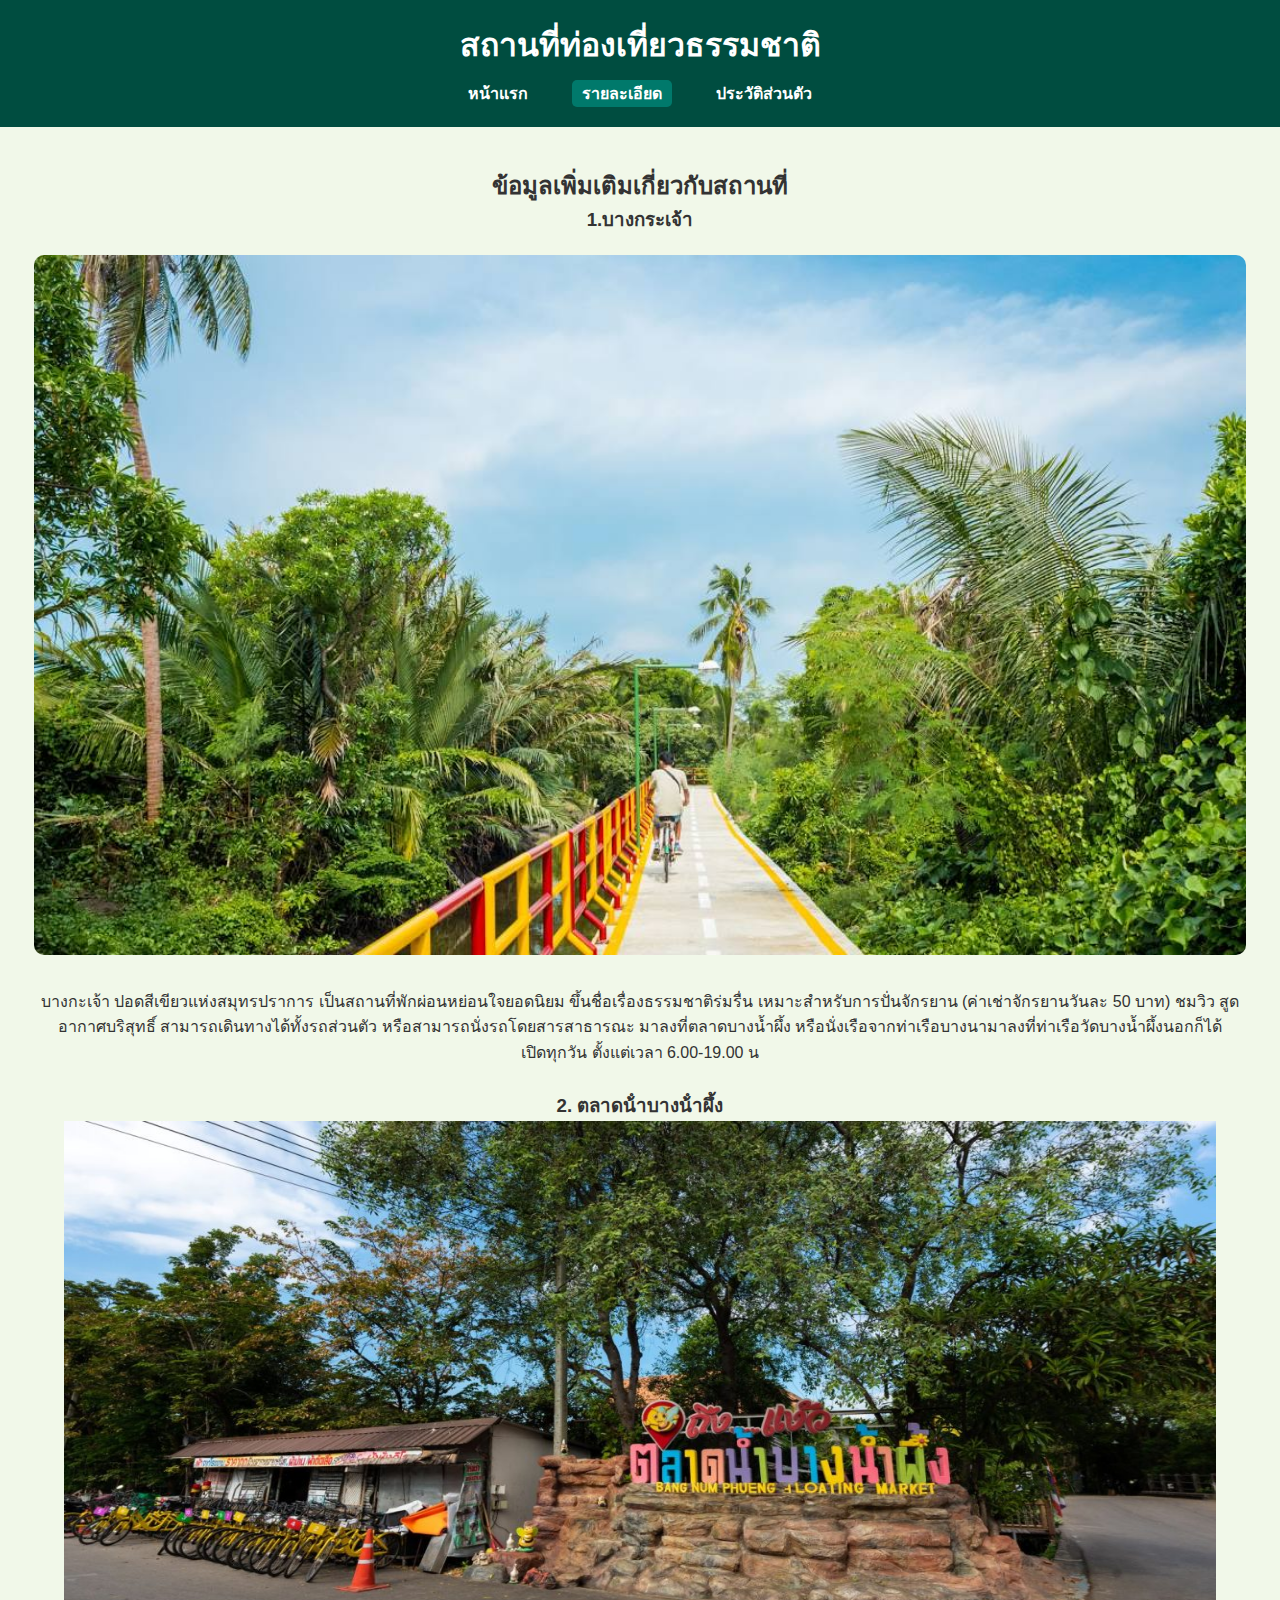
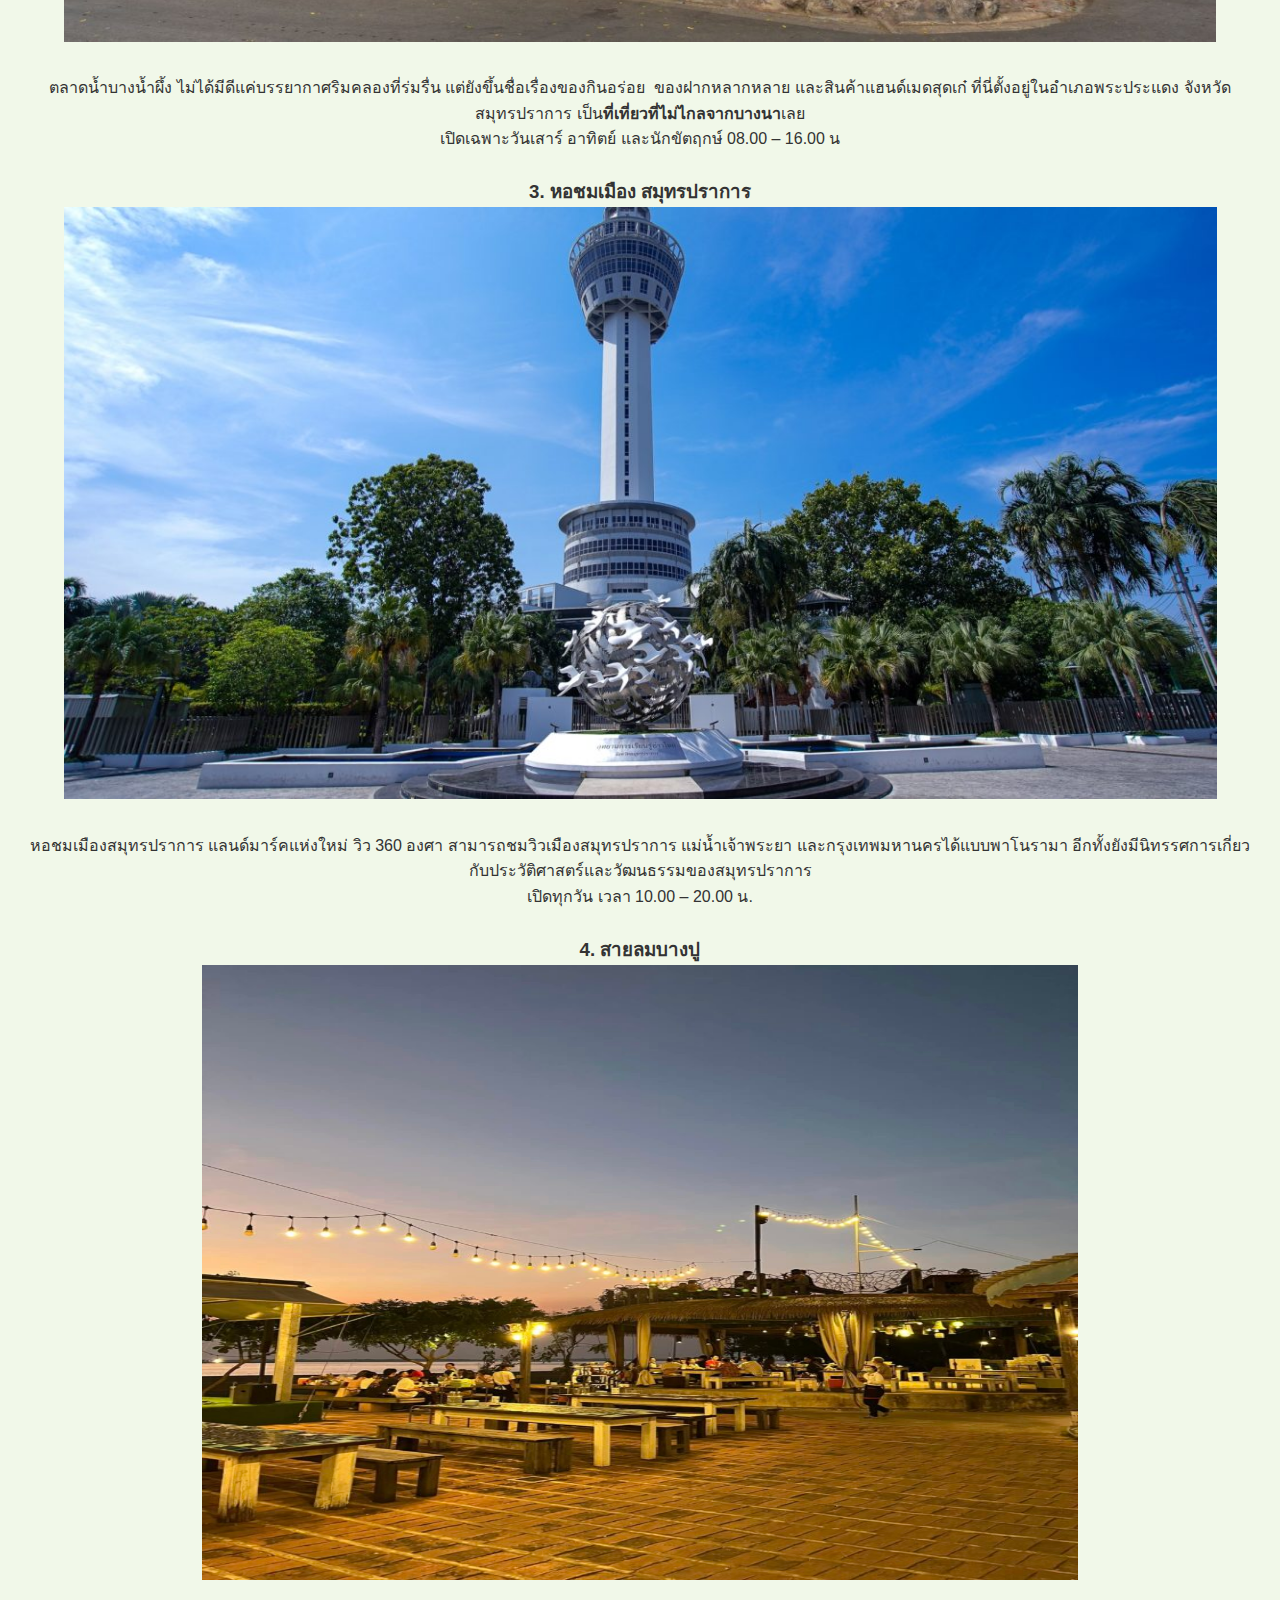
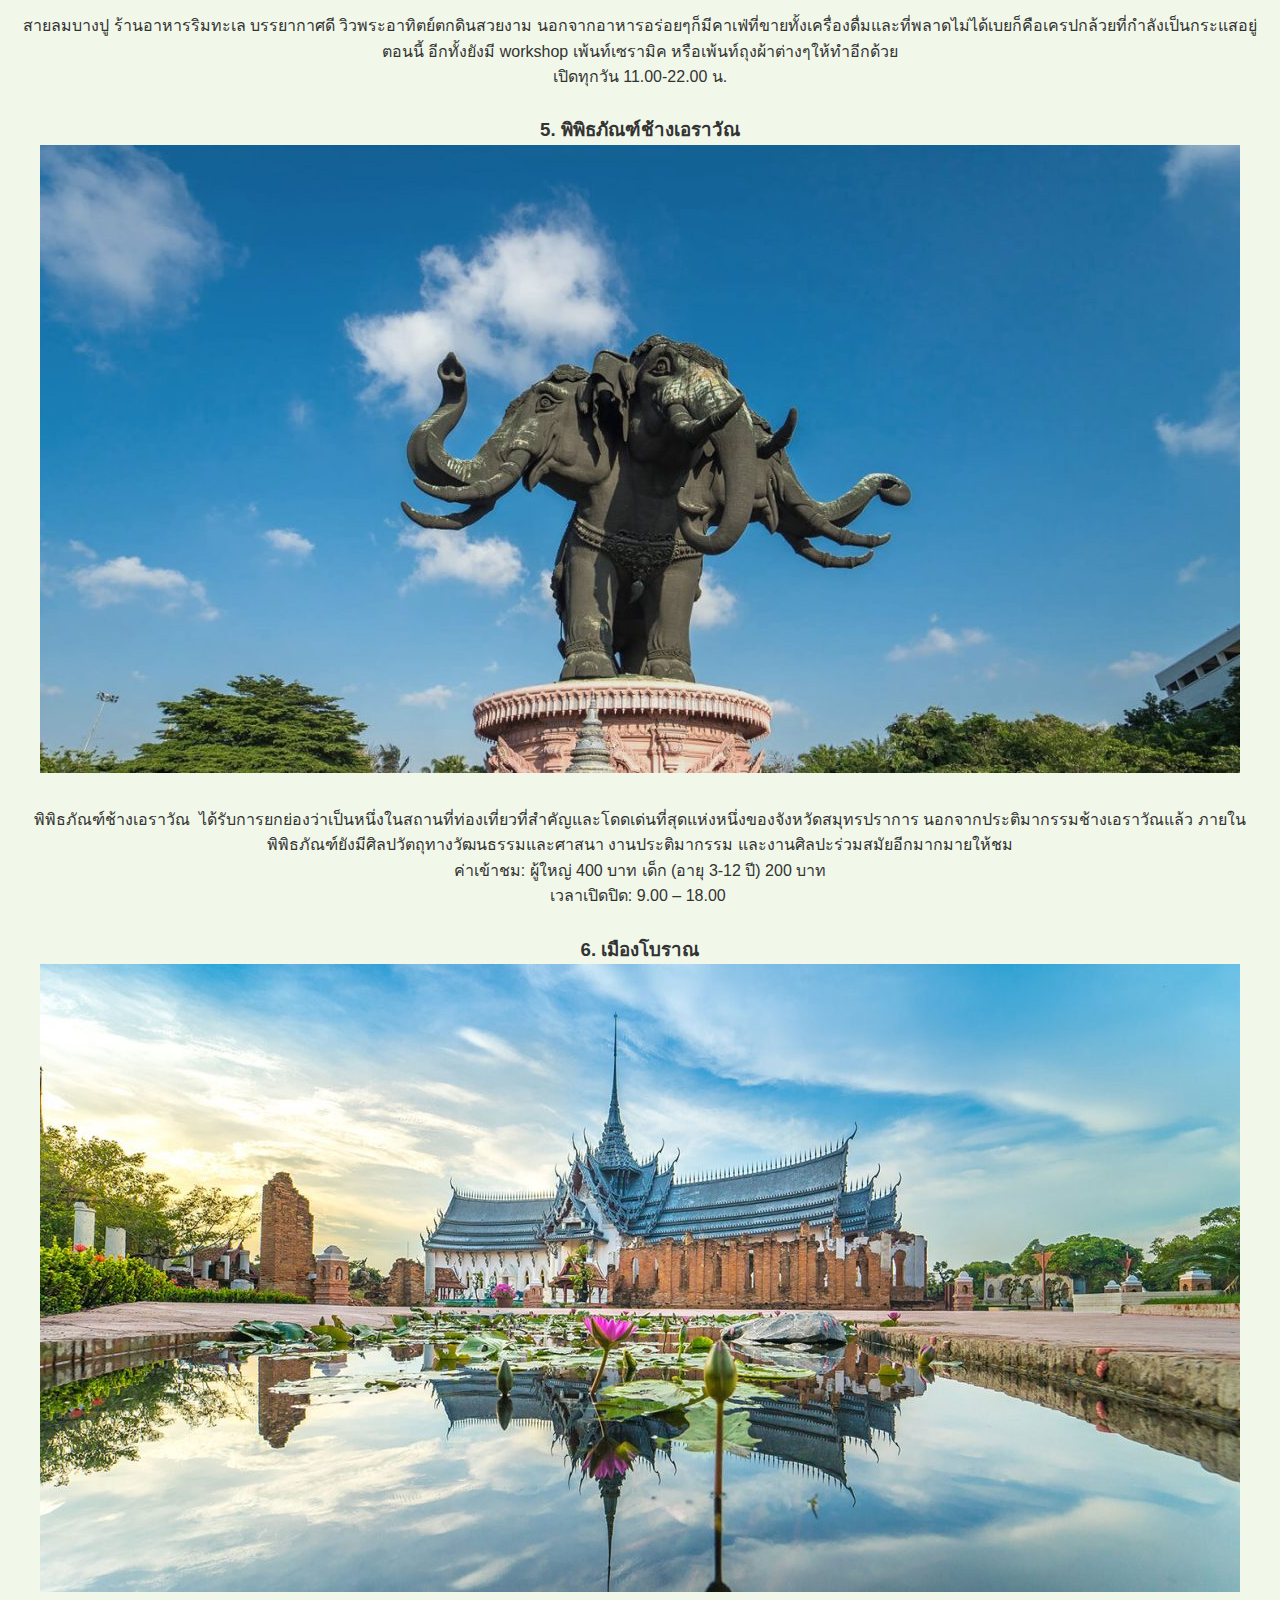
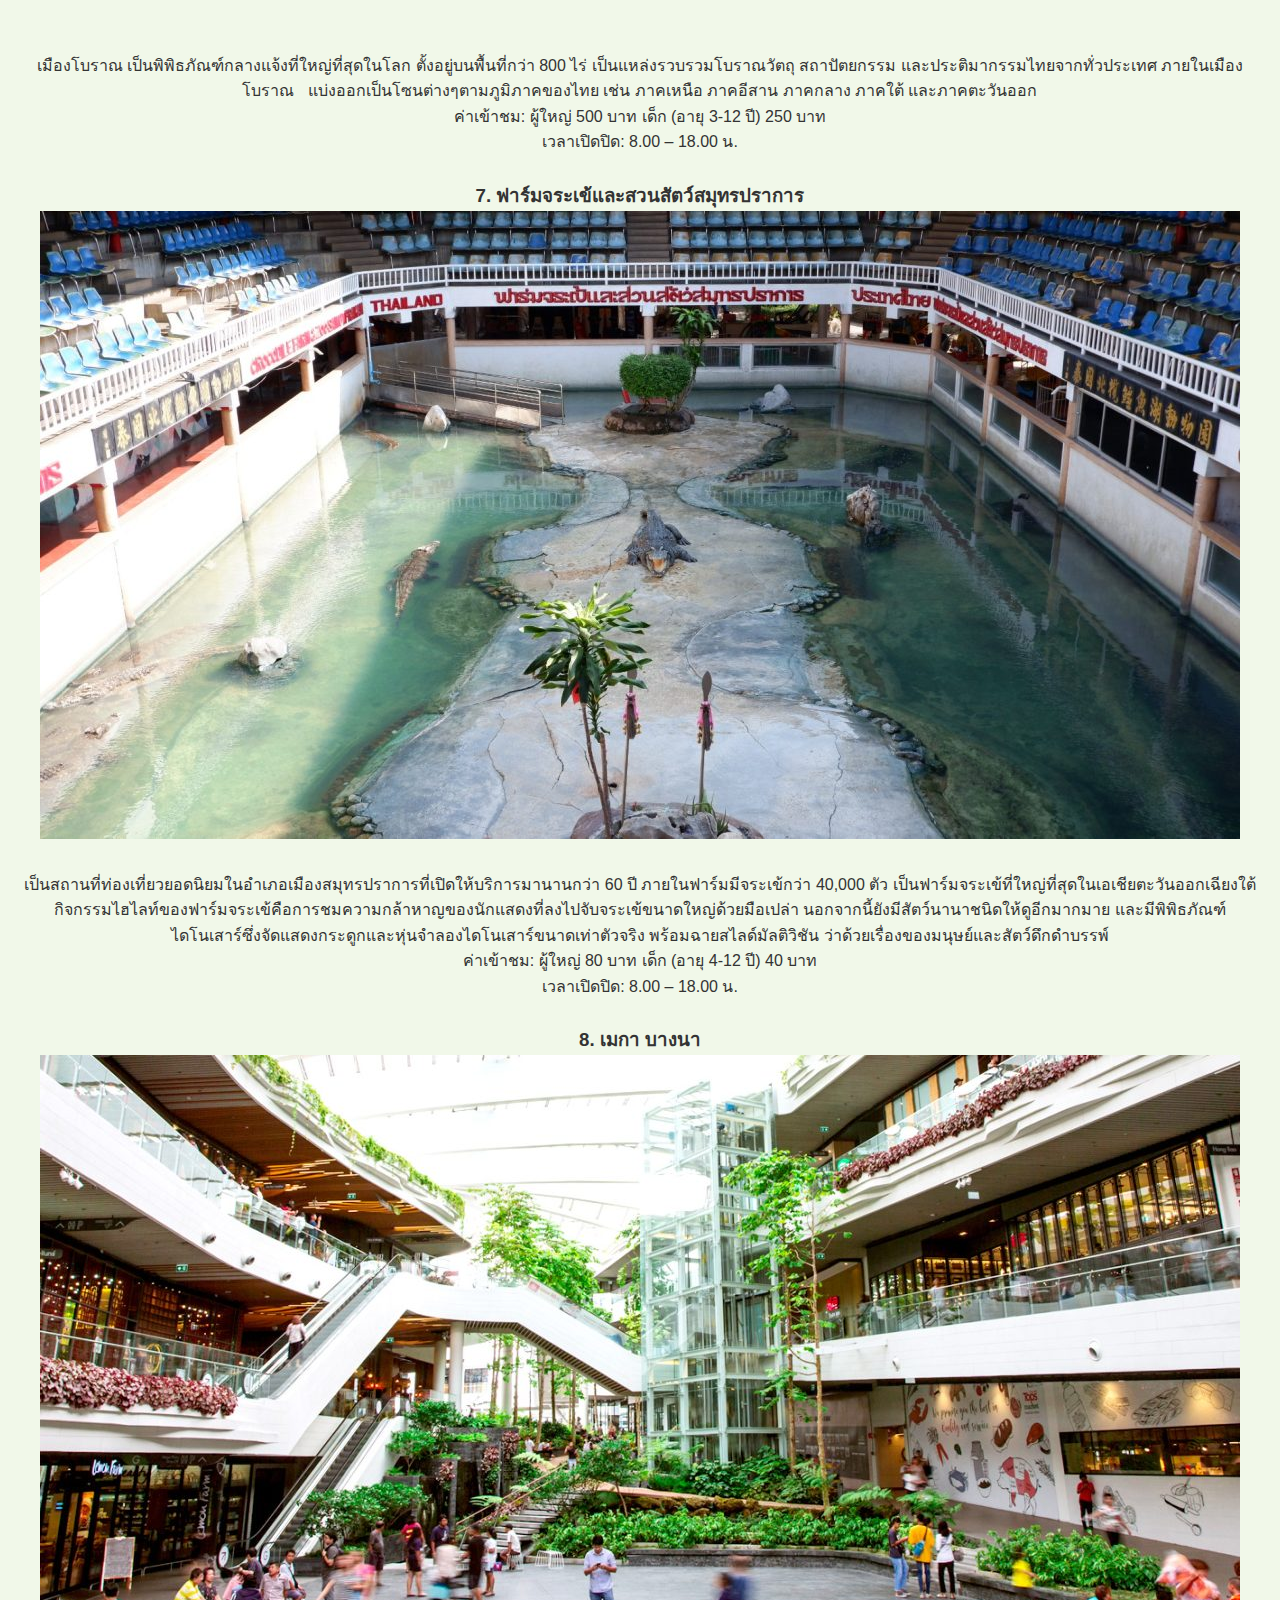
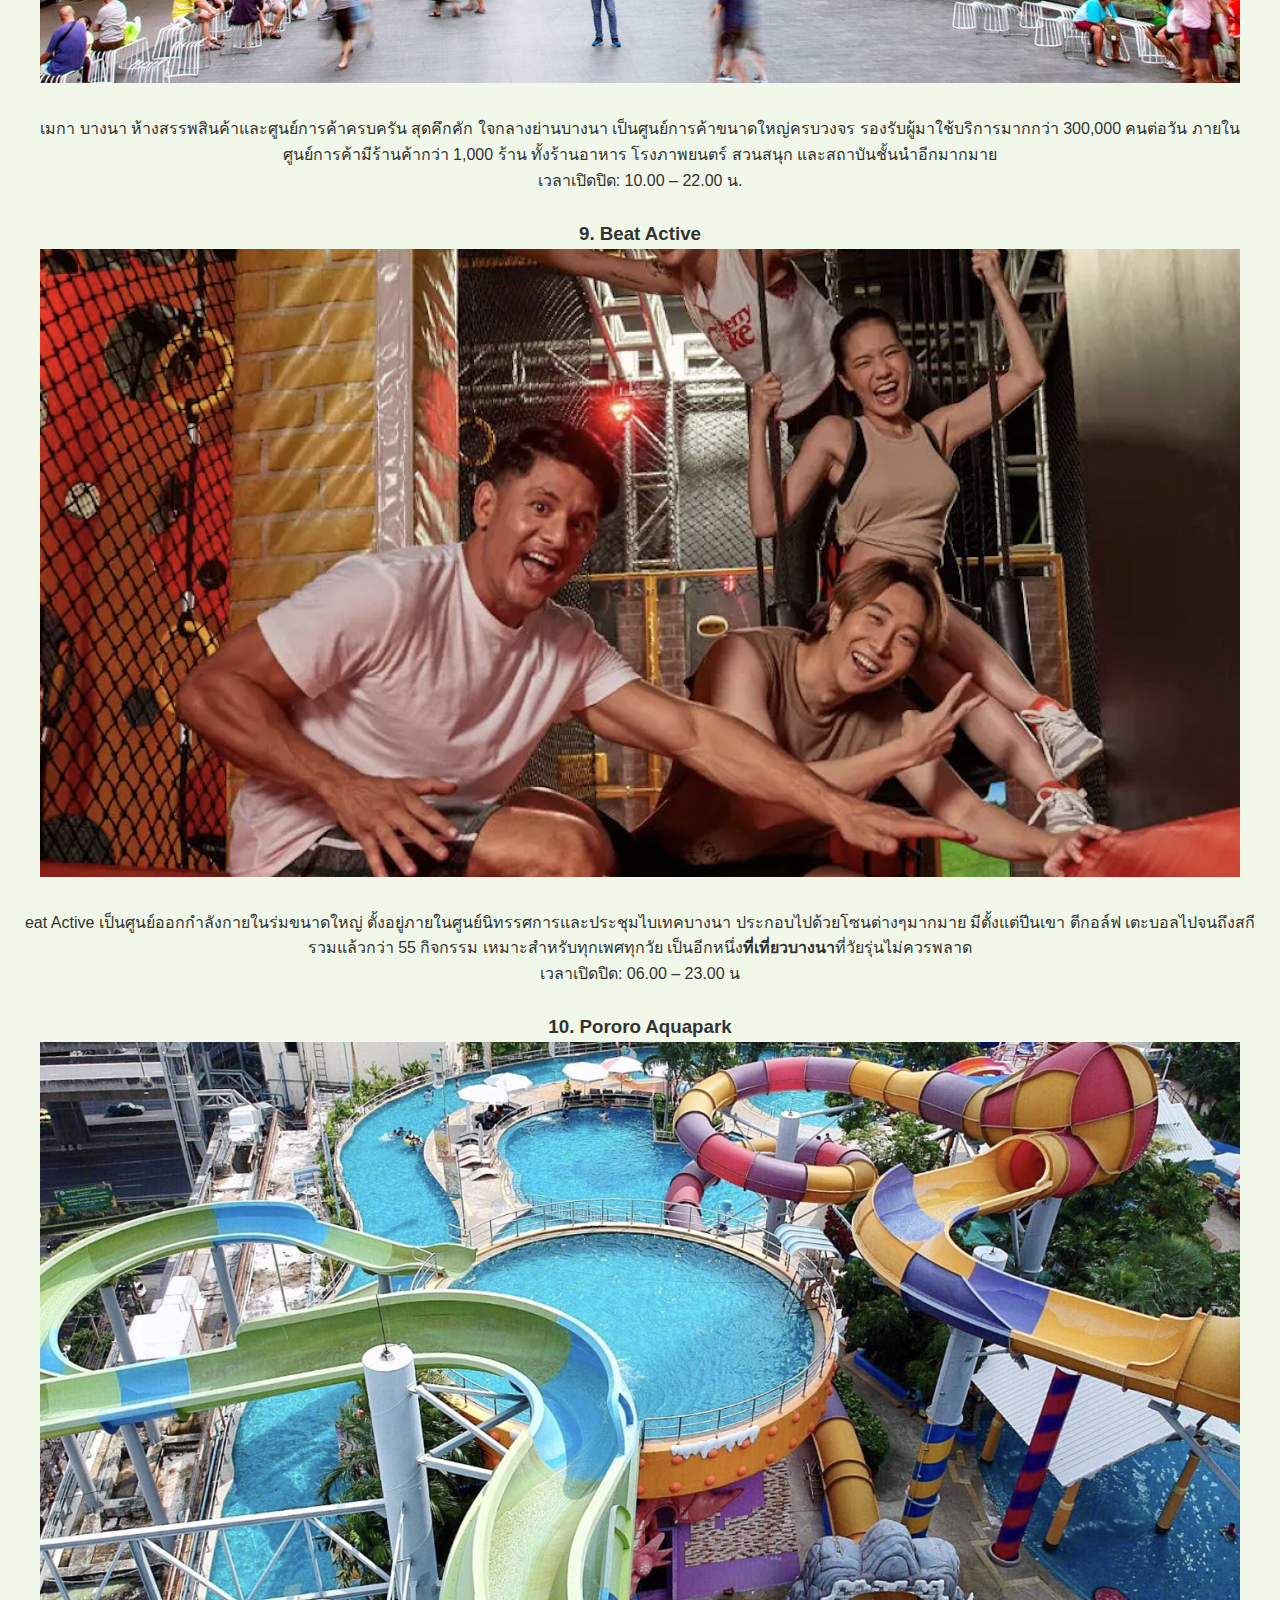
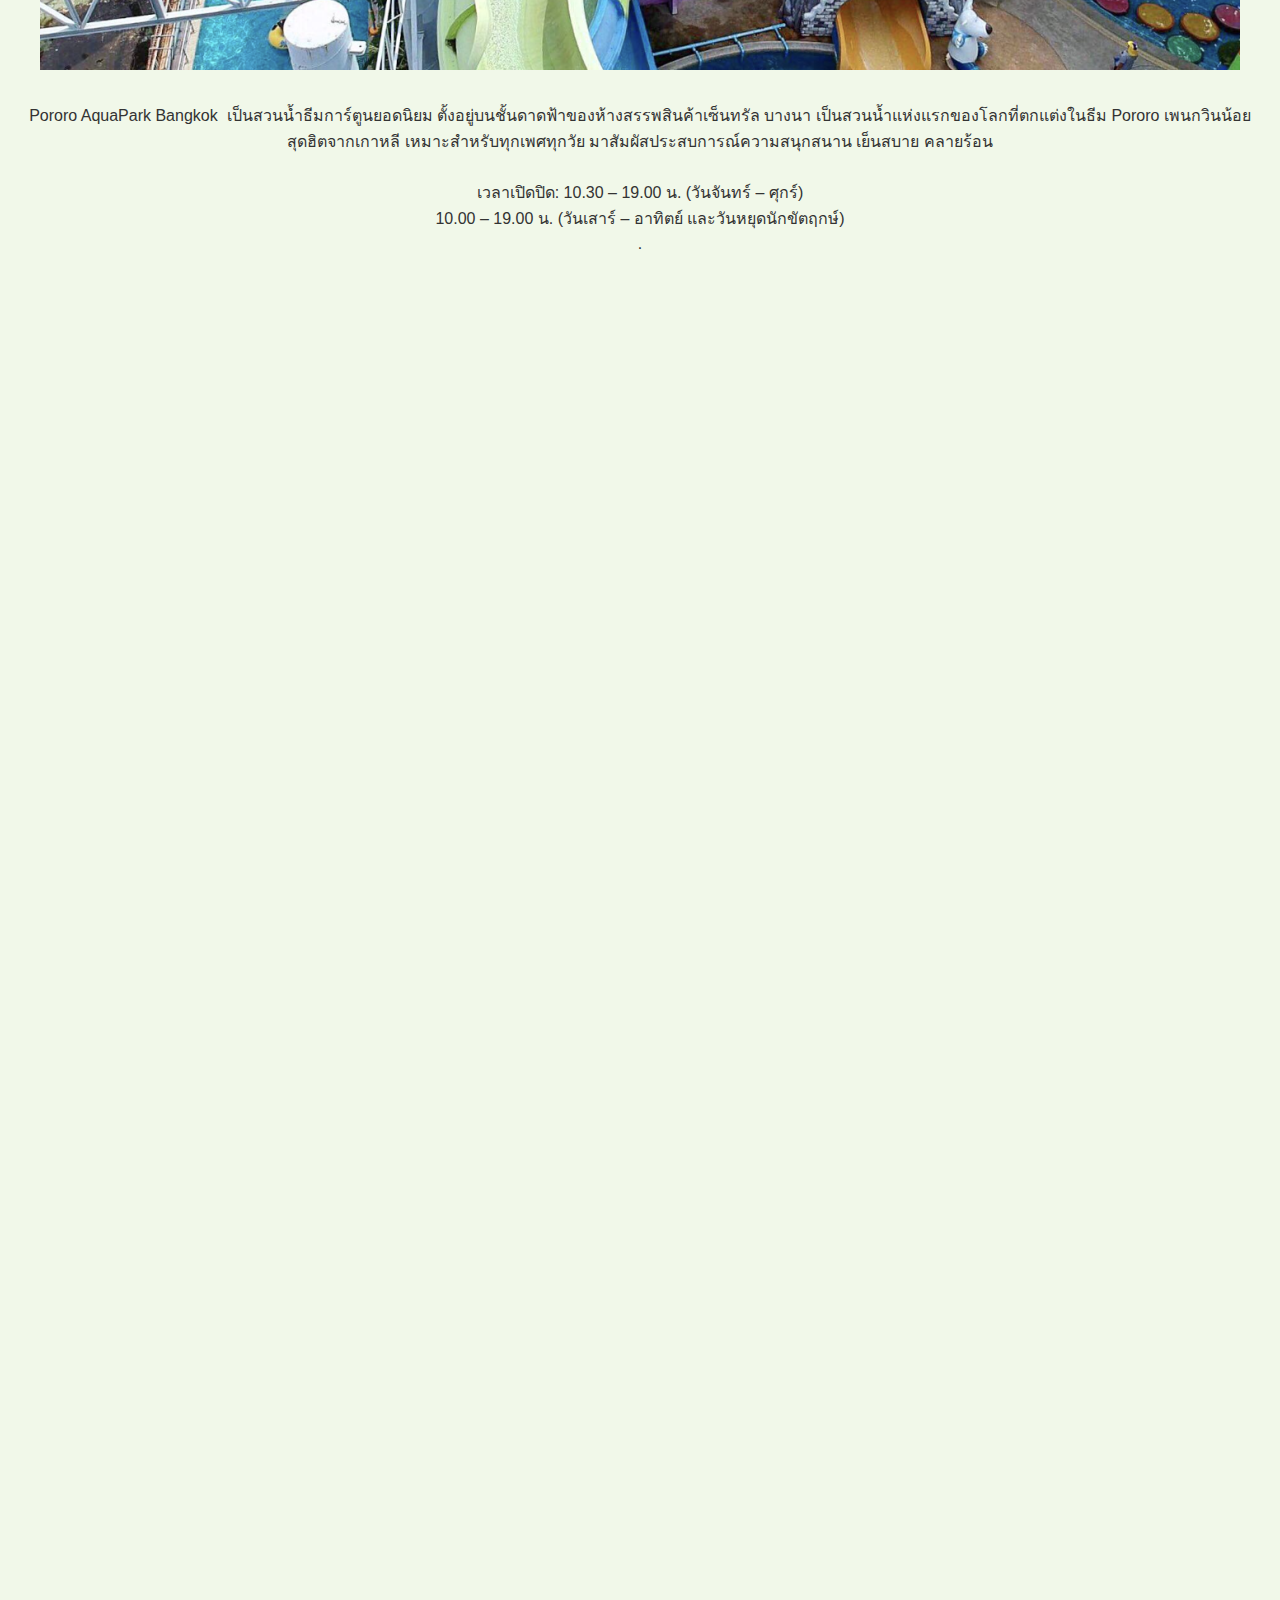
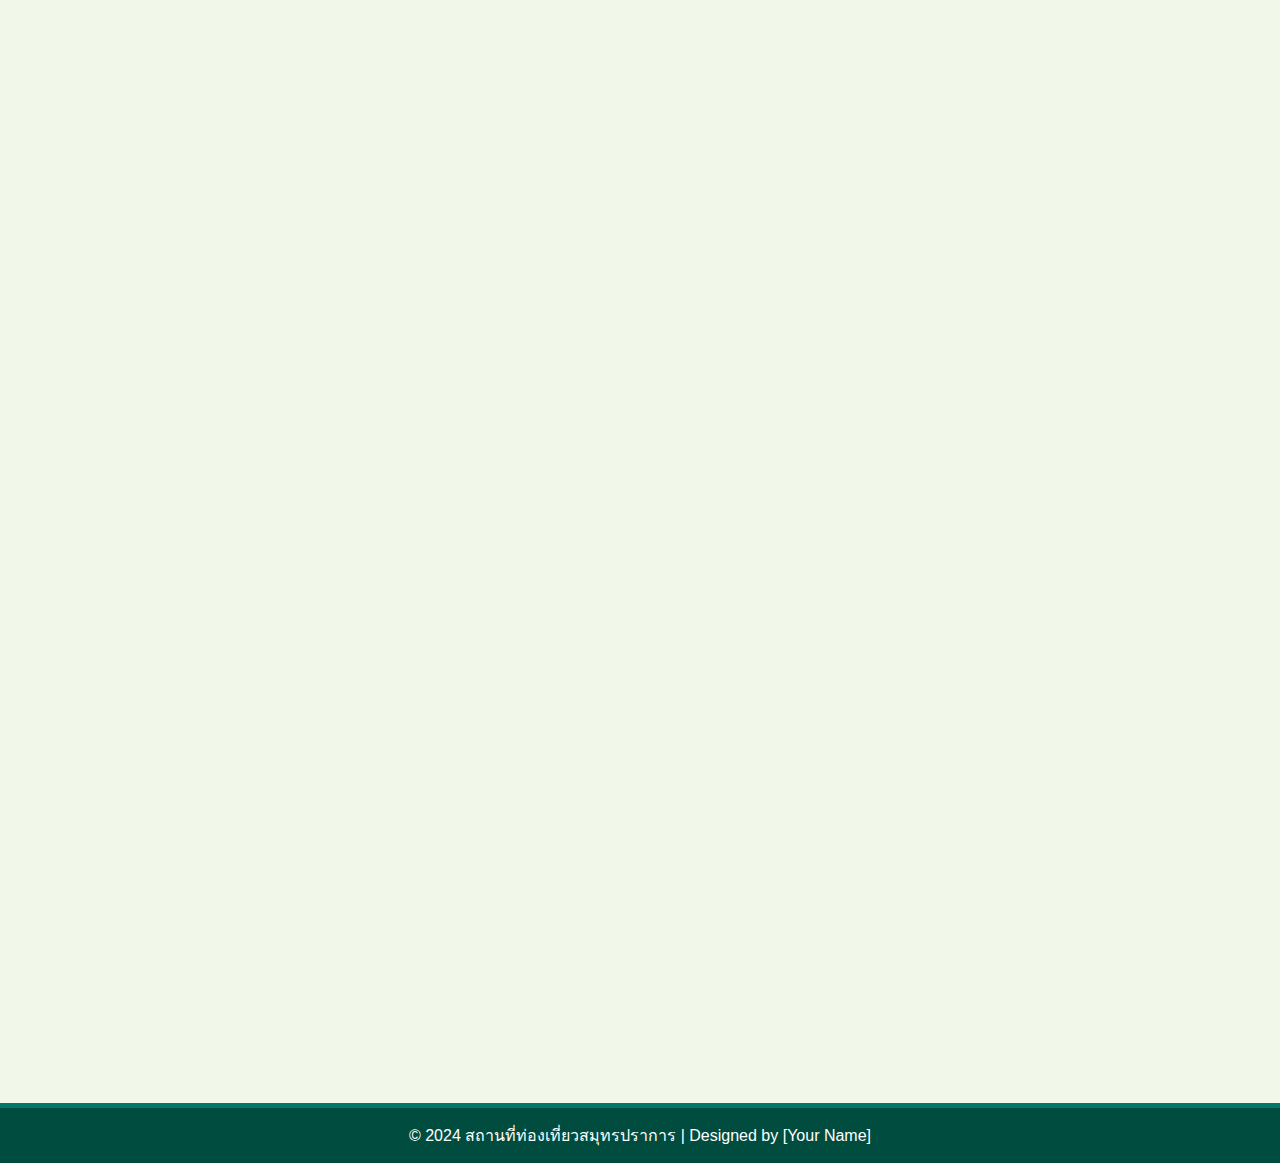
<file: about.html>
<!DOCTYPE html>
<html lang="th">
<head>
    <meta charset="UTF-8">
    <meta name="viewport" content="width=device-width, initial-scale=1.0">
    <title>รายละเอียด - สถานที่ท่องเที่ยวธรรมชาติ</title>
    <link rel="stylesheet" href="styles.css">
</head>
<body>
    <header class="header">
        <div class="header-content">
            <h1>สถานที่ท่องเที่ยวธรรมชาติ</h1>
            <nav class="navbar">
                <ul>
                    <li><a href="index.html">หน้าแรก</a></li>
                    <li><a href="about.html" class="active">รายละเอียด</a></li>
                    <li><a href="cv.html">ประวัติส่วนตัว</a></li>
                </ul>
            </nav>
        </div>
    </header>

    <main>
      <section class="about">
            <h2>ข้อมูลเพิ่มเติมเกี่ยวกับสถานที่</h2>
        <div class="about-content">
                <h3>1.บางกระเจ้า</h3>
          </div>
          <p><img src="licensed-image.jpg" alt="ธรรมชาติ" width="1212" height="759" class="responsive-img">
          </p>
          <p>&nbsp;</p>
          <p>บางกะเจ้า ปอดสีเขียวแห่งสมุทรปราการ เป็นสถานที่พักผ่อนหย่อนใจยอดนิยม ขึ้นชื่อเรื่องธรรมชาติร่มรื่น เหมาะสำหรับการปั่นจักรยาน (ค่าเช่าจักรยานวันละ 50 บาท) ชมวิว สูดอากาศบริสุทธิ์ สามารถเดินทางได้ทั้งรถส่วนตัว หรือสามารถนั่งรถโดยสารสาธารณะ มาลงที่ตลาดบางน้ำผึ้ง หรือนั่งเรือจากท่าเรือบางนามาลงที่ท่าเรือวัดบางน้ำผึ้งนอกก็ได้</p>
          <p>เปิดทุกวัน ตั้งแต่เวลา 6.00-19.00 น</p>
        <p>&nbsp;</p>
          <h3>2. ตลาดน้ําบางน้ําผึ้ง</h3>
        <p><img src="P01000444_1-qnui23baije8num4iuli82u3awaesyc18ay86qu4js.jpg" width="1152" height="521"></p>
          <p>&nbsp;</p>
          <p>ตลาดน้ำบางน้ำผึ้ง ไม่ได้มีดีแค่บรรยากาศริมคลองที่ร่มรื่น แต่ยังขึ้นชื่อเรื่องของกินอร่อย  ของฝากหลากหลาย และสินค้าแฮนด์เมดสุดเก๋ ที่นี่ตั้งอยู่ในอำเภอพระประแดง จังหวัดสมุทรปราการ เป็น<strong>ที่เที่ยวที่ไม่ไกลจากบางนา</strong>เลย</p>
          <p>เปิดเฉพาะวันเสาร์ อาทิตย์ และนักขัตฤกษ์ 08.00 – 16.00 น</p>
          <p>&nbsp;</p>
          <h3>3. หอชมเมือง สมุทรปราการ</h3>
          <p><img src="1673936925_51801-qnuizrv3eti4ototueq8kkuply9wmi1rv0il9ow9l4.jpg" width="1153" height="592"></p>
          <p>&nbsp;</p>
          <p>หอชมเมืองสมุทรปราการ แลนด์มาร์คแห่งใหม่ วิว 360 องศา สามารถชมวิวเมืองสมุทรปราการ แม่น้ำเจ้าพระยา และกรุงเทพมหานครได้แบบพาโนรามา อีกทั้งยังมีนิทรรศการเกี่ยวกับประวัติศาสตร์และวัฒนธรรมของสมุทรปราการ</p>
        <p>เปิดทุกวัน เวลา 10.00 – 20.00 น.</p>
          <p>&nbsp;</p>
          <h3>4. สายลมบางปู</h3>
          <p><img src="407063010_750957617075183_1502620349048432294_n-768x1024.jpg" width="876" height="615"></p>
          <p>&nbsp;</p>
          <p>สายลมบางปู ร้านอาหารริมทะเล บรรยากาศดี วิวพระอาทิตย์ตกดินสวยงาม นอกจากอาหารอร่อยๆก็มีคาเฟ่ที่ขายทั้งเครื่องดื่มและที่พลาดไม่ได้เบยก็คือเครปกล้วยที่กำลังเป็นกระแสอยู่ตอนนี้ อีกทั้งยังมี workshop เพ้นท์เซรามิค หรือเพ้นท์ถุงผ้าต่างๆให้ทำอีกด้วย</p>
          <p>เปิดทุกวัน 11.00-22.00 น.</p>
          <p>&nbsp;</p>
          <h3>5. พิพิธภัณฑ์ช้างเอราวัณ</h3>
          <p><img src="03-places-single_01-qnuizjejpb6jsc147t2lg4zk9hflp846tun7y78t54.jpg" width="1200" height="628"></p>
          <p>&nbsp;</p>
          <p>พิพิธภัณฑ์ช้างเอราวัณ  ได้รับการยกย่องว่าเป็นหนึ่งในสถานที่ท่องเที่ยวที่สำคัญและโดดเด่นที่สุดแห่งหนึ่งของจังหวัดสมุทรปราการ นอกจากประติมากรรมช้างเอราวัณแล้ว ภายในพิพิธภัณฑ์ยังมีศิลปวัตถุทางวัฒนธรรมและศาสนา งานประติมากรรม และงานศิลปะร่วมสมัยอีกมากมายให้ชม<br>
            ค่าเข้าชม: ผู้ใหญ่ 400 บาท เด็ก (อายุ 3-12 ปี) 200 บาท<br>
          เวลาเปิดปิด: 9.00 – 18.00 </p>
          <p>&nbsp;</p>
          <h3>6. เมืองโบราณ<img src="home-slide-1-qnuiztqrshkpc1m3jfjhpkdmsq0n1w98j9tk88th8o.jpg" width="1200" height="628"></h3>
          <p>&nbsp;</p>
          <p>&nbsp;</p>
          <p>เมืองโบราณ เป็นพิพิธภัณฑ์กลางแจ้งที่ใหญ่ที่สุดในโลก ตั้งอยู่บนพื้นที่กว่า 800 ไร่ เป็นแหล่งรวบรวมโบราณวัตถุ สถาปัตยกรรม และประติมากรรมไทยจากทั่วประเทศ ภายในเมืองโบราณ   แบ่งออกเป็นโซนต่างๆตามภูมิภาคของไทย เช่น ภาคเหนือ ภาคอีสาน ภาคกลาง ภาคใต้ และภาคตะวันออก</p>
        <p>ค่าเข้าชม: ผู้ใหญ่ 500 บาท เด็ก (อายุ 3-12 ปี) 250 บาท</p>
          <p>เวลาเปิดปิด: 8.00 – 18.00 น.</p>
          <p>&nbsp;</p>
          <h3>7. ฟาร์มจระเข้และสวนสัตว์สมุทรปราการ</h3>
          <p><img src="106484598_634174880789196_6392911644864147311_n-qnuizn5wgnbp2rvnlup3q41en0x2k0j46d95vb38g8.jpg" width="1200" height="628"></p>
          <p>&nbsp;</p>
          <p>เป็นสถานที่ท่องเที่ยวยอดนิยมในอำเภอเมืองสมุทรปราการที่เปิดให้บริการมานานกว่า 60 ปี ภายในฟาร์มมีจระเข้กว่า 40,000 ตัว เป็นฟาร์มจระเข้ที่ใหญ่ที่สุดในเอเชียตะวันออกเฉียงใต้<br>
          กิจกรรมไฮไลท์ของฟาร์มจระเข้คือการชมความกล้าหาญของนักแสดงที่ลงไปจับจระเข้ขนาดใหญ่ด้วยมือเปล่า นอกจากนี้ยังมีสัตว์นานาชนิดให้ดูอีกมากมาย และมีพิพิธภัณฑ์ไดโนเสาร์ซึ่งจัดแสดงกระดูกและหุ่นจำลองไดโนเสาร์ขนาดเท่าตัวจริง พร้อมฉายสไลด์มัลติวิชัน ว่าด้วยเรื่องของมนุษย์และสัตว์ดึกดำบรรพ์</p>
        <p>ค่าเข้าชม: ผู้ใหญ่ 80 บาท เด็ก (อายุ 4-12 ปี) 40 บาท</p>
          <p>เวลาเปิดปิด: 8.00 – 18.00 น.</p>
          <p>&nbsp;</p>
          <h3>8. เมกา บางนา</h3>
          <p><img src="slide-1-qnuj07ucn040671m93mw8ytjpi359ct7l7lufe8knc.jpg" width="1200" height="628"></p>
          <p>&nbsp;</p>
          <p>เมกา บางนา ห้างสรรพสินค้าและศูนย์การค้าครบครัน สุดคึกคัก ใจกลางย่านบางนา เป็นศูนย์การค้าขนาดใหญ่ครบวงจร รองรับผู้มาใช้บริการมากกว่า 300,000 คนต่อวัน ภายในศูนย์การค้ามีร้านค้ากว่า 1,000 ร้าน ทั้งร้านอาหาร โรงภาพยนตร์ สวนสนุก และสถาบันชั้นนำอีกมากมาย<br>
            เวลาเปิดปิด: 10.00 – 22.00 น.</p>
          <p>&nbsp;</p>
          <h3>9. Beat Active</h3>
          <p><img src="Screenshot-2567-05-08-at-10.51.01-qnuizzdsxhsf9pdwmhz94iyed18uc2vmk1qh3wl47c.png" width="1200" height="628"></p>
          <p>&nbsp;</p>
          <p>eat Active เป็นศูนย์ออกกำลังกายในร่มขนาดใหญ่ ตั้งอยู่ภายในศูนย์นิทรรศการและประชุมไบเทคบางนา ประกอบไปด้วยโซนต่างๆมากมาย มีตั้งแต่ปีนเขา ตีกอล์ฟ เตะบอลไปจนถึงสกี รวมแล้วกว่า 55 กิจกรรม เหมาะสำหรับทุกเพศทุกวัย เป็นอีกหนึ่ง<strong>ที่เที่ยวบางนา</strong>ที่วัยรุ่นไม่ควรพลาด</p>
          <p>เวลาเปิดปิด: 06.00 – 23.00 น</p>
          <p>&nbsp;</p>
          <h3>10. Pororo Aquapark</h3>
          <p><img src="Screenshot-2567-05-08-at-11.40.15-qnuj05yo9c1fiz4ck2tn3zamiqcetylqwyavgubczs.png" width="1200" height="628"></p>
          <p>&nbsp;</p>
          <p>Pororo AquaPark Bangkok  เป็นสวนน้ำธีมการ์ตูนยอดนิยม ตั้งอยู่บนชั้นดาดฟ้าของห้างสรรพสินค้าเซ็นทรัล บางนา เป็นสวนน้ำแห่งแรกของโลกที่ตกแต่งในธีม Pororo เพนกวินน้อยสุดฮิตจากเกาหลี เหมาะสำหรับทุกเพศทุกวัย มาสัมผัสประสบการณ์ความสนุกสนาน เย็นสบาย คลายร้อน<br>
            <br>
            เวลาเปิดปิด: 10.30 – 19.00 น. (วันจันทร์ – ศุกร์)<br>
          10.00 – 19.00 น. (วันเสาร์ – อาทิตย์ และวันหยุดนักขัตฤกษ์)</p>
          <p>.</p>
          <p>&nbsp;</p>
          <p>&nbsp;</p>
          <p>&nbsp;</p>
          <p>&nbsp;</p>
          <p>&nbsp;</p>
          <p>&nbsp;</p>
          <p>&nbsp;</p>
          <p>&nbsp;</p>
          <p>&nbsp;</p>
          <p>&nbsp;</p>
          <p>&nbsp;</p>
        <p>&nbsp;</p>
          <p>&nbsp;</p>
          <p>&nbsp;</p>
          <p>&nbsp;</p>
          <p>&nbsp;</p>
          <p>&nbsp;</p>
          <p>&nbsp;</p>
          <p>&nbsp;</p>
          <p>&nbsp;</p>
          <p>&nbsp;</p>
          <p>&nbsp;</p>
          <p>&nbsp;</p>
          <p>&nbsp;</p>
          <p>&nbsp;</p>
          <p>&nbsp;</p>
          <p>&nbsp;</p>
          <p>&nbsp;</p>
          <p>&nbsp;</p>
          <p>&nbsp;</p>
          <p>&nbsp;</p>
          <p>&nbsp;</p>
          <p>&nbsp;</p>
          <p>&nbsp;</p>
          <p>&nbsp;</p>
          <p>&nbsp;</p>
          <p>&nbsp;</p>
          <p>&nbsp;</p>
          <p>&nbsp;</p>
          <p>&nbsp;</p>
          <p>&nbsp;</p>
          <p>&nbsp;</p>
          <p>&nbsp;</p>
          <p>&nbsp;</p>
          <p>&nbsp;</p>
          <p>&nbsp;</p>
          <p>&nbsp;</p>
          <p>&nbsp;</p>
          <p>&nbsp;</p>
          <p>&nbsp;</p>
          <p>&nbsp;</p>
          <p>&nbsp;</p>
          <p>&nbsp;</p>
          <p>&nbsp;</p>
          <p>&nbsp;</p>
          <p>&nbsp;</p>
          <p>&nbsp;</p>
          <p>&nbsp;</p>
          <p>&nbsp;</p>
          <p>&nbsp;</p>
          <p>&nbsp;</p>
          <p>&nbsp;</p>
          <p>&nbsp;</p>
          <p>&nbsp;</p>
          <p>&nbsp;</p>
          <p>&nbsp;</p>
          <p>&nbsp;</p>
          <p>&nbsp;</p>
          <p>&nbsp;</p>
          <p>&nbsp;</p>
          <p>&nbsp;</p>
          <p>&nbsp;</p>
          <p>&nbsp;</p>
          <p>&nbsp;</p>
          <p>&nbsp;</p>
          <p>&nbsp;</p>
          <p>&nbsp;</p>
          <p>&nbsp;</p>
          <p>&nbsp;</p>
          <p>&nbsp;</p>
          <p>&nbsp;</p>
          <p>&nbsp;</p>
          <p>&nbsp;</p>
          <p>&nbsp;</p>
          <p>&nbsp;</p>
          <p>&nbsp;</p>
          <p>&nbsp;</p>
          <p>&nbsp;</p>
          <p>&nbsp;</p>
          <p>&nbsp;</p>
          <p>&nbsp;</p>
          <p>&nbsp;</p>
          <p>&nbsp;</p>
          <p>&nbsp;</p>
      </section>
    </main>

    <footer>
        <p>&copy; 2024 สถานที่ท่องเที่ยวสมุทรปราการ | Designed by [Your Name]</p>
    </footer>
</body>
</html>
</file>
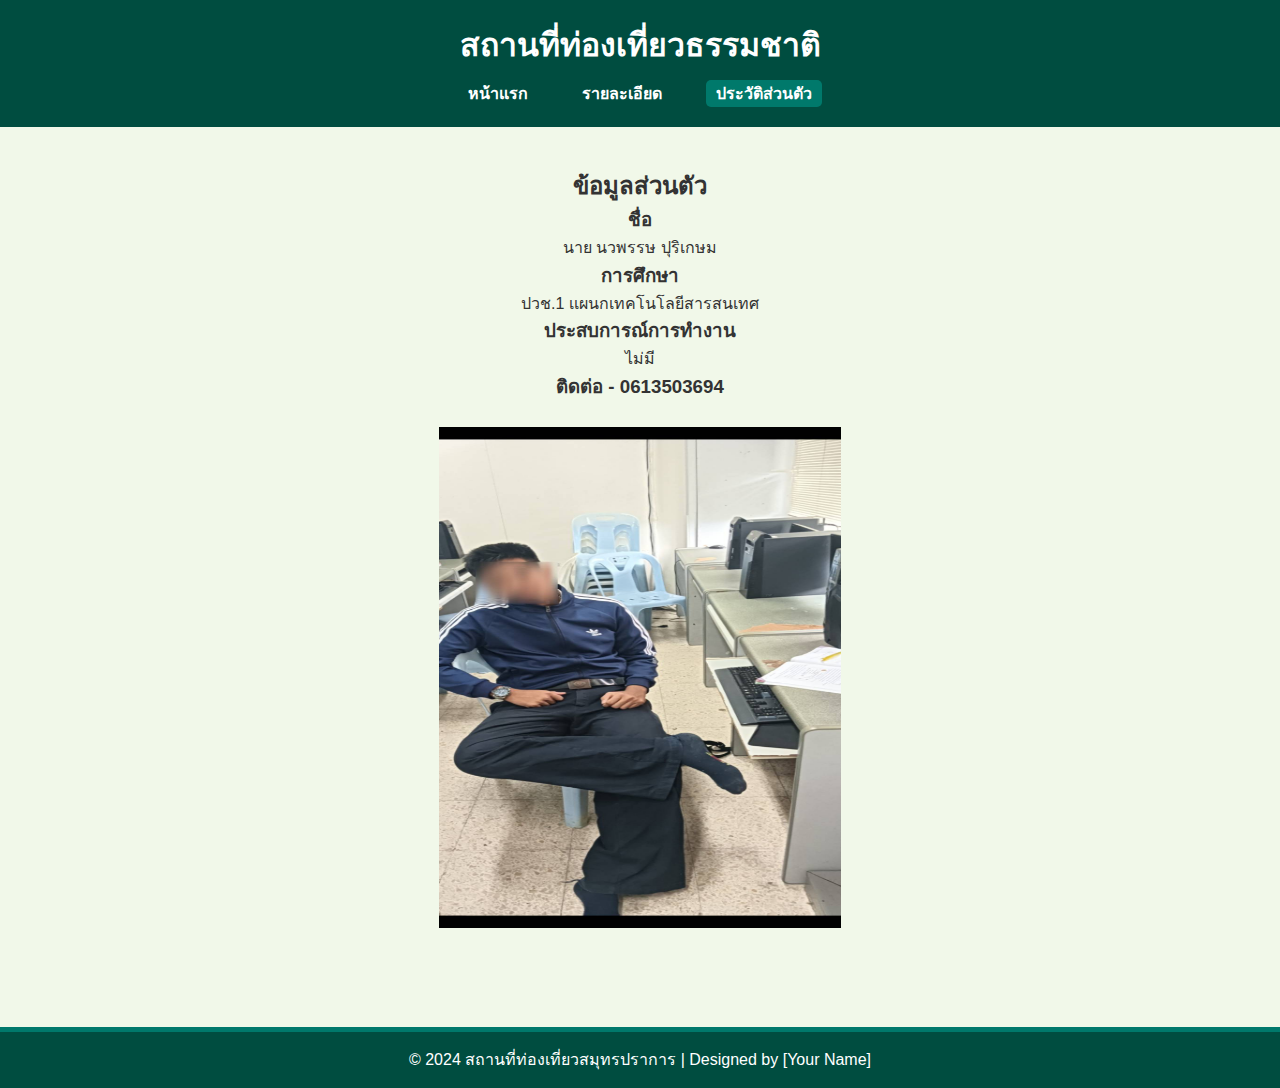
<file: cv.html>
<!DOCTYPE html>
<html lang="th">
<head>
    <meta charset="UTF-8">
    <meta name="viewport" content="width=device-width, initial-scale=1.0">
    <title>ประวัติส่วนตัว - สถานที่ท่องเที่ยวธรรมชาติ</title>
    <link rel="stylesheet" href="styles.css">
</head>
<body>
    <header class="header">
        <div class="header-content">
            <h1>สถานที่ท่องเที่ยวธรรมชาติ</h1>
            <nav class="navbar">
                <ul>
                    <li><a href="index.html">หน้าแรก</a></li>
                    <li><a href="about.html">รายละเอียด</a></li>
                    <li><a href="cv.html" class="active">ประวัติส่วนตัว</a></li>
                </ul>
            </nav>
        </div>
    </header>

    <main>
        <section class="cv">
            <h2>ข้อมูลส่วนตัว</h2>
            <div class="cv-content">
                <h3>ชื่อ</h3>
                <p>นาย นวพรรษ ปุริเกษม</p>
                <h3>การศึกษา</h3>
                <p>ปวช.1 เเผนกเทคโนโลยีสารสนเทศ</p>
                <h3>ประสบการณ์การทำงาน</h3>
                <p>ไม่มี</p>
                <h3>ติดต่อ                - 0613503694</h3>
                <p>&nbsp;</p>
                <p><img src="17722.jpg" width="402" height="501"></p>
                <p>&nbsp;</p>
            </div>
          <p>&nbsp;</p>
        </section>
    </main>

    <footer>
        <p>&copy; 2024 สถานที่ท่องเที่ยวสมุทรปราการ | Designed by [Your Name]</p>
    </footer>
</body>
</html>
</file>
<file: styles.css>
/* Reset and base styles */
* {
    margin: 0;
    padding: 0;
    box-sizing: border-box;
}

body {
    font-family: 'Arial', sans-serif;
    line-height: 1.6;
    color: #333;
    background-color: #f1f8e9;
}

/* Header styles */
.header {
    background: #004d40;
    color: #fff;
    padding: 20px;
    text-align: center;
    position: sticky;
    top: 0;
    z-index: 1000;
}

.header-content {
    max-width: 1200px;
    margin: 0 auto;
}

.header h1 {
    margin-bottom: 10px;
}

.navbar ul {
    list-style: none;
    padding: 0;
}

.navbar ul li {
    display: inline;
    margin: 0 15px;
}

.navbar ul li a {
    color: #fff;
    text-decoration: none;
    font-weight: bold;
    padding: 5px 10px;
    border-radius: 5px;
    transition: background 0.3s, color 0.3s;
}

.navbar ul li a.active,
.navbar ul li a:hover {
    background: #00796b;
    color: #fff;
}

/* Hero section styles */
.hero {
    background: url('images/waterfall-bg.jpg') no-repeat center center/cover;
    height: 400px;
    display: flex;
    align-items: center;
    justify-content: center;
    position: relative;
    color: #fff;
    text-align: center;
    padding: 20px;
}

.hero-overlay {
    background: rgba(0, 0, 0, 0.5);
    padding: 20px;
    border-radius: 10px;
}

.hero-overlay h2 {
    font-size: 2.5em;
    margin-bottom: 10px;
}

.hero-overlay p {
    font-size: 1.2em;
    margin-bottom: 20px;
}

.btn-primary {
    background: #00796b;
    color: #fff;
    padding: 10px 20px;
    text-decoration: none;
    border-radius: 5px;
    font-weight: bold;
    transition: background 0.3s, color 0.3s;
}

.btn-primary:hover {
    background: #004d40;
}

/* Highlights styles */
.highlights {
    padding: 40px 20px;
    background: #fff;
    border-radius: 20px;
    text-align: center;
}

.highlight-gallery {
    display: flex;
    flex-wrap: wrap;
    gap: 20px;
    justify-content: center;
}

.highlight-item {
    background: #e8f5e9;
    border-radius: 10px;
    overflow: hidden;
    box-shadow: 0 4px 8px rgba(0, 0, 0, 0.2);
    transition: transform 0.3s, box-shadow 0.3s;
    flex: 1 1 300px;
}

.highlight-item:hover {
    transform: scale(1.05);
    box-shadow: 0 6px 12px rgba(0, 0, 0, 0.3);
}

.highlight-item img {
    width: 100%;
    height: auto;
    border-bottom: 2px solid #00796b;
}

.highlight-item h3 {
    margin: 10px 0;
}

/* About and CV styles */
.about, .cv {
	padding: 40px 20px;
	text-align: center;
}

.about-content, .cv-content {
    max-width: 800px;
    margin: 0 auto;
}

.responsive-img {
    max-width: 100%;
    height: auto;
    border-radius: 10px;
    margin-top: 20px;
}

/* Footer styles */
footer {
    background: #004d40;
    color: #fff;
    text-align: center;
    padding: 15px 0;
    border-top: 5px solid #00796b;
}

/* Responsive Design */
@media (max-width: 768px) {
    .navbar ul {
        text-align: center;
    }

    .navbar ul li {
        display: block;
        margin: 10px 0;
    }

    .highlight-gallery {
        flex-direction: column;
    }

    .hero {
        height: auto;
        padding: 20px;
    }
}
</file>
